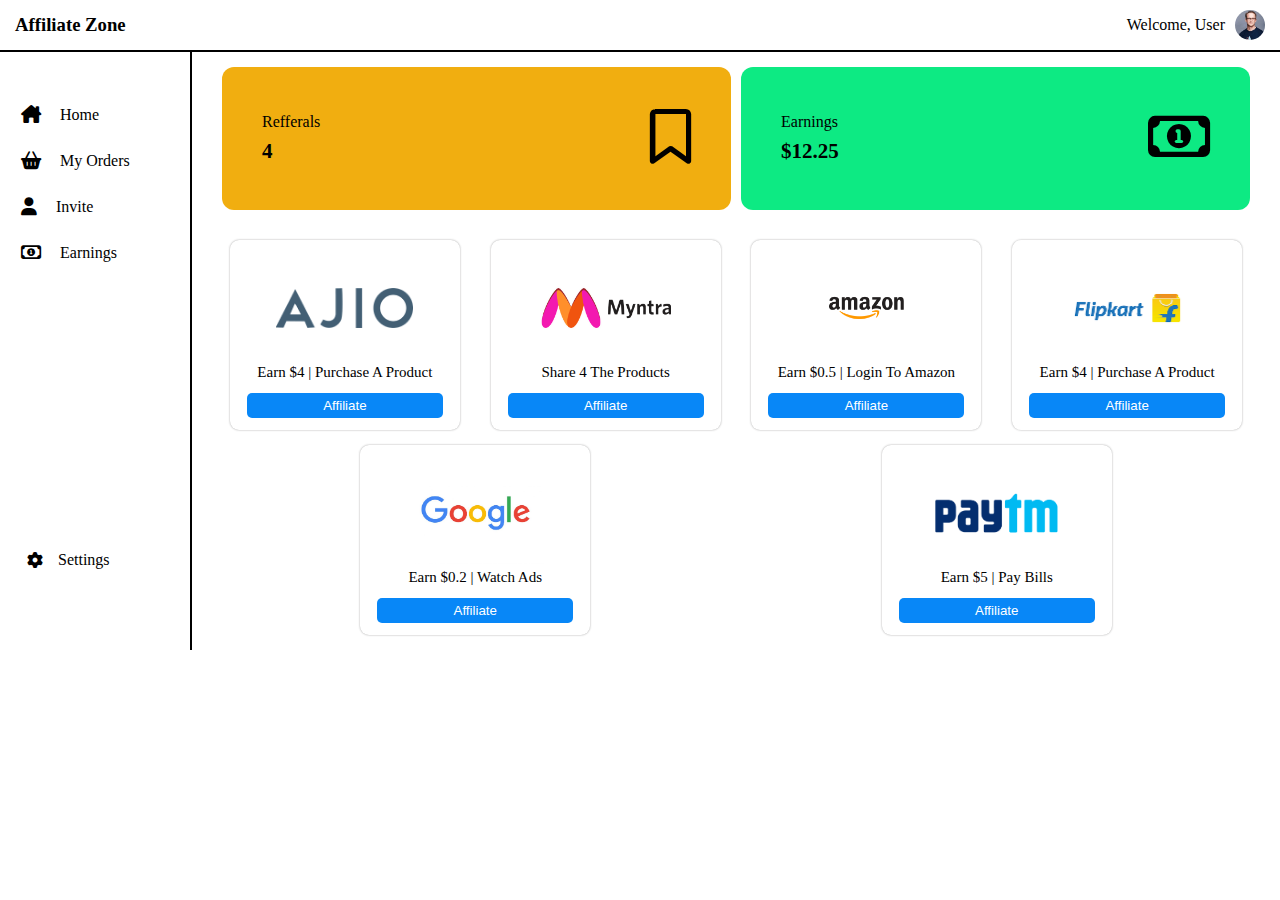
<file: Affiliate App/index.html>
<!DOCTYPE html>
<html lang="en">
<head>
    <meta charset="UTF-8">
    <meta name="viewport" content="width=device-width, initial-scale=1.0">
    <title>affiliate app design srinu desetti ☺</title>
    <link rel="stylesheet" href="style.css">
    <link rel="stylesheet" href="https://cdnjs.cloudflare.com/ajax/libs/font-awesome/6.5.2/css/all.min.css"/>
</head>
<body>
    <div class="container">
        <nav>
            <h3>affiliate zone</h3>
            <div class="user-info" >
                <span>welcome, user</span>                
                <img  id="user" src="img/user-profile.jpg" width="30px" alt="">
                <div class="drop-down "  id="drop">
                    <ul>
                        <li>profile</li>
                        <li>about us</li>
                        <li id="login-modal">login</li>
                    </ul>
                    <div class="toggler">
                        <input type="checkbox" id="check">
                        <label for="check" class="button"></label>
                    </div>
                </div>                
            </div>
        </nav>
        <main>
            <div class="said-menu">
                <ul>
                    <li><i class="fa-solid fa-house-chimney"></i><span>home</span></li>
                    <li><i class="fa-solid fa-basket-shopping"></i><span>my orders</span></li>
                    <li><i class="fa-solid fa-user"></i><span>invite</span></li>
                    <li><i class="fa-regular fa-money-bill-1"></i><span>Earnings</span></li>
                </ul>
                <div class="settings">
                    <i class="fa-solid fa-gear"></i>
                    <span>settings</span>
                </div>
            </div>
            <div class="main-content">
                <div class="refferals-earnings">
                    <div class="color" style="background-color: rgb(241, 174, 16);">
                        <div class="txt">
                            <span>refferals</span>
                            <h4>4</h4>
                        </div>
                        <div class="icon">
                            <i class="fa-regular fa-bookmark"></i>
                        </div>
                    </div>
                    <div class="color" style="background-color: rgb(13, 234, 131);">
                        <div class="txt">
                            <span>Earnings</span>
                            <h4>$12.25</h4>
                        </div>
                        <div class="icon">
                            <i class="fa-regular fa-money-bill-1"></i>
                        </div>
                    </div> 
                </div>
                <div class="card-section">
                    <div class="card">
                        <div class="card-img">
                            <img src="img/ajio-logo.png" alt="amazon-logo">
                        </div>
                        <div class="card-info">
                            <span class="card-text">Earn $4 | Purchase a Product </span>
                            <button class="btn">affiliate</button>
                        </div>
                    </div>
                    <div class="card">
                        <div class="card-img">
                            <img src="img/Myntra-Logo.png" alt="amazon-logo">
                        </div>
                        <div class="card-info">
                            <span class="card-text">Share 4 the Products </span>
                            <button class="btn">affiliate</button>
                        </div>
                    </div>
                    <div class="card">
                        <div class="card-img">
                            <img src="img/amazon-logo.png" alt="amazon-logo">
                        </div>
                        <div class="card-info">
                            <span class="card-text">earn $0.5 | login to amazon </span>
                            <button class="btn">affiliate</button>
                        </div>
                    </div>
                    <div class="card">
                        <div class="card-img">
                            <img src="img/flipkart-logo.png" alt="amazon-logo">
                        </div>
                        <div class="card-info">
                            <span class="card-text">Earn $4 | Purchase a Product </span>
                            <button class="btn">affiliate</button>
                        </div>
                    </div>
                    <div class="card">
                        <div class="card-img">
                            <img src="img/google-logo-2020.jpg" alt="amazon-logo">
                        </div>
                        <div class="card-info">
                            <span class="card-text">Earn $0.2 | Watch Ads </span>
                            <button class="btn">affiliate</button>
                        </div>
                    </div>
                    <div class="card">
                        <div class="card-img">
                            <img src="img/Paytm_logo.png" alt="amazon-logo">
                        </div>
                        <div class="card-info">
                            <span class="card-text">Earn $5 | Pay Bills </span>
                            <button class="btn">affiliate</button>
                        </div>
                    </div>
                </div>
            </div>
        </main>
        <div class="login-page">
            <div class="login-section">
                <div class="login-img">
                    <img  src="img/login.png" alt="">
                </div>
                <div class="login-info">
                    <div>
                        <h3>affiliate zone</h3>
                        <div class="login-form">
                            <div>
                                <label for="username">username</label>
                                <input type="text" placeholder="Enter your name">
                            </div>
                            <div>
                                <label for="password">password</label>
                                <input type="password" placeholder="Enter your password">
                            </div>
                            <div class="login">
                                <label for="login">forgot password</label>
                                <button>login</button>
                            </div>           
                        </div>
                    </div>
                    <div class="not-account">
                        don't have an account ? <span style="color: rgb(8, 135, 247) ;">create new account</span>
                    </div>
                </div>
                <span class="close-btn">×</span>
            </div>
        </div>
    </div>
    <script src="app.js"></script>
</body>
</html>
</file>
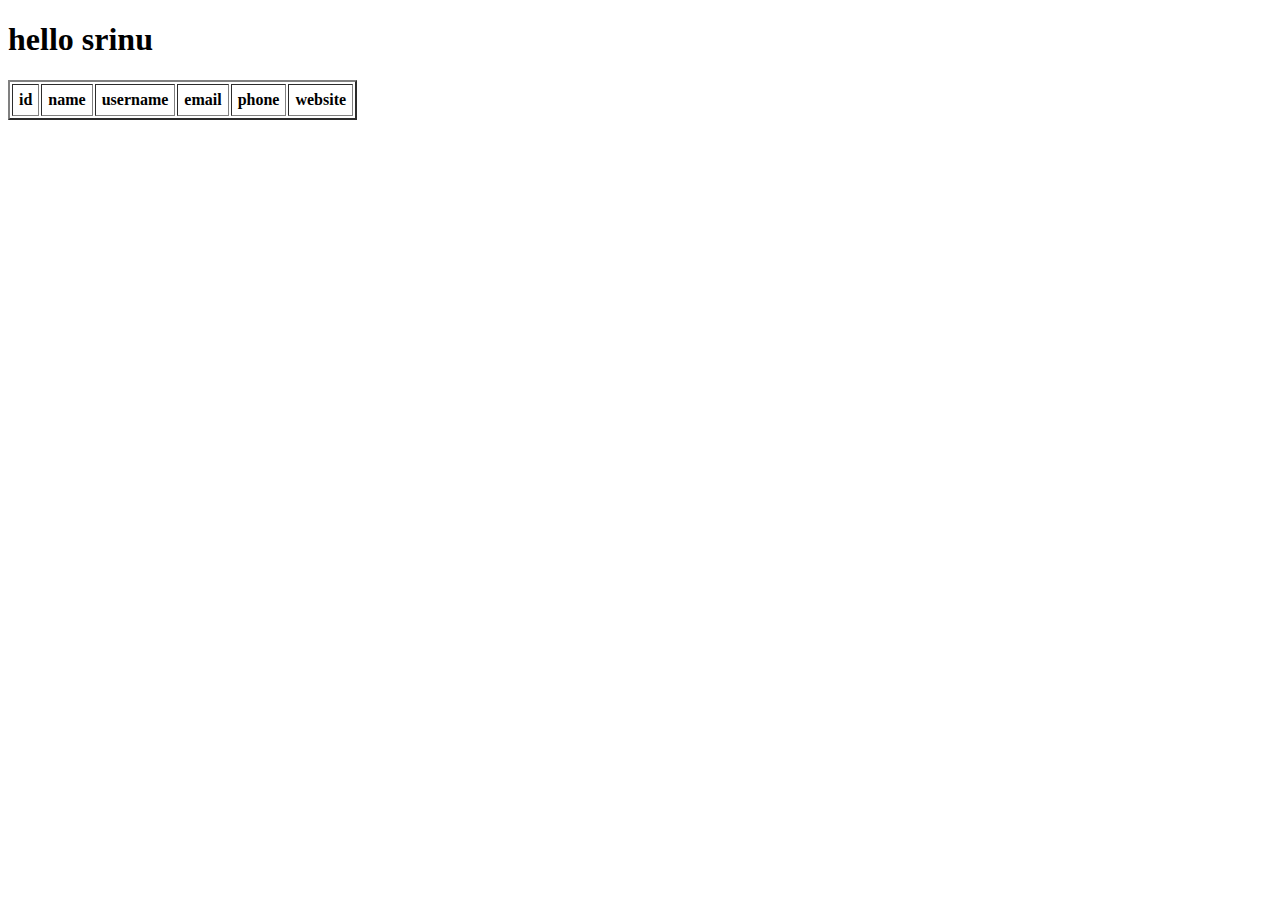
<file: AJAX/index.html>
<!DOCTYPE html>
<html lang="en">
<head>
    <meta charset="UTF-8">
    <meta name="viewport" content="width=device-width, initial-scale=1.0">
    <title>ajax request</title>
    <style>
        .fa-table{
            overflow-x: scroll;
            scrollbar-width: none;
        }
        
    </style>
</head>
<body>
    <h1>hello srinu</h1>
    <div class="fa-table">
      <table border="2px" cellspaceing="0" cellpadding="6px">
        <thead>
            <th>id</th>
            <th>name</th>
            <th>username</th>
            <th>email</th>
            <th>phone</th>
            <th>website</th>
        </thead>
        <tbody id="dd">
            
        </tbody>
    </table>
    </div>
 
    <script>
        let xhr=new XMLHttpRequest()
        xhr.open("get","https://jsonplaceholder.typicode.com/users",true);
        xhr.addEventListener("load",()=>{
            let data=JSON.parse(xhr.responseText)
            let tbody=document.getElementById("dd");
            data.forEach((arr)=>{
                    let display=`<tr>
                    <td>${arr.id}</td>
                    <td>${arr.name}</td>
                    <td>${arr.username}</td>
                    <td>${arr.email}</td>
                    <td>${arr.phone}</td>
                    <td>${arr.website}</td>
                    </tr>`
                tbody.insertAdjacentHTML("beforeend",display);
            })
        })
        
        xhr.send() 

    </script>
</body>
</html>
</file>
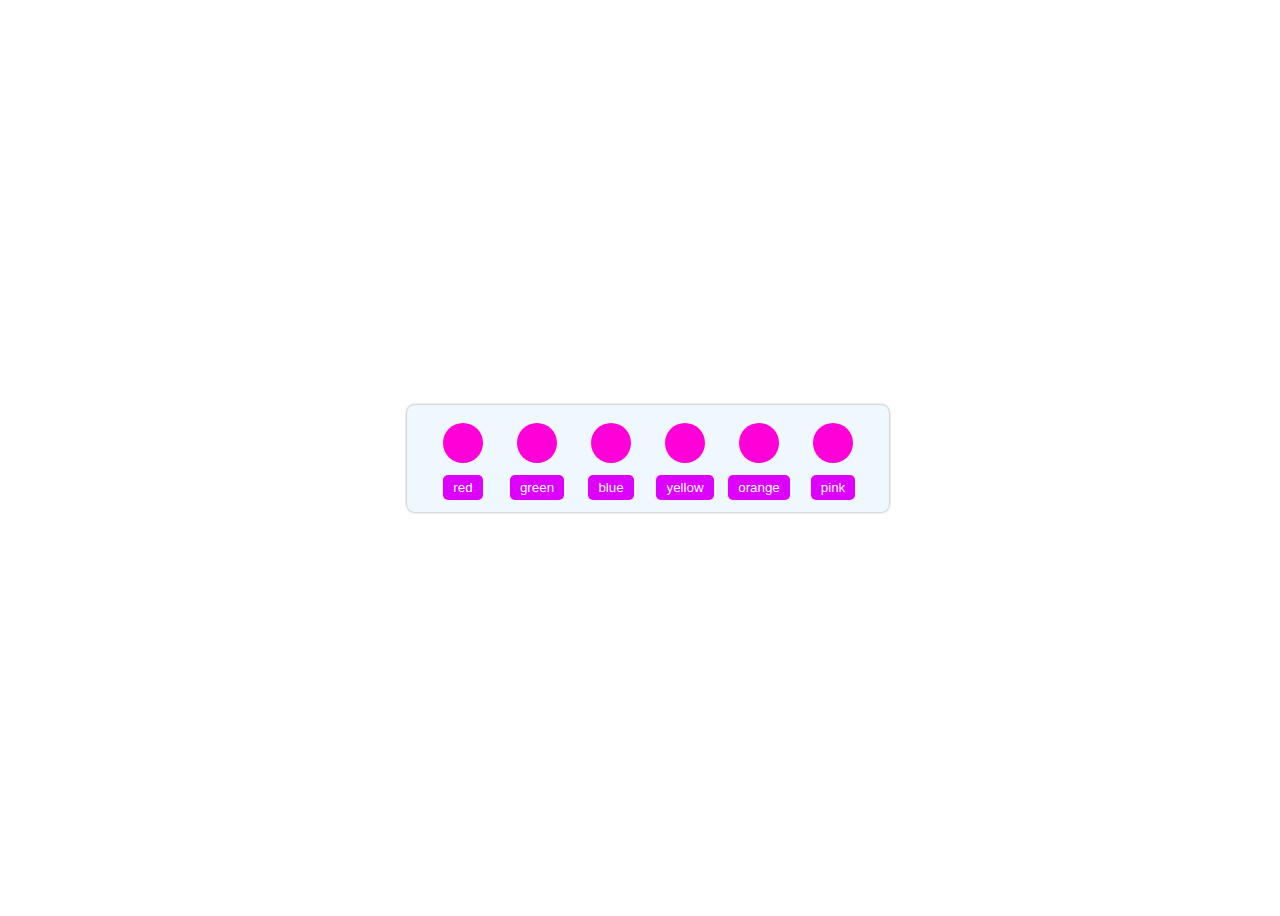
<file: bg chenger/index.html>
<!DOCTYPE html>
<html lang="en">
<head>
    <meta charset="UTF-8">
    <meta name="viewport" content="width=device-width, initial-scale=1.0">
    <title>background chenger</title>
    <style>
        body{
            display: flex;
            align-items: center;
            justify-content: center;
            width: 100%;
            height: 100vh;
        }
        .color{
            display: block;
            width: 40px ;
            height: 40px;
            border-radius: 50%;
            background-color: rgb(255, 0, 217);
            margin: 6px 12px;
        }
        .btn{
            border: none;
            outline: none;
            border-radius: 5px;
            color: white;
            padding: 5px 10px;
            background-color: rgb(221, 0, 255);
        }
        .container{
            display: flex;
            align-items: center;
            justify-content: space-around;
            gap: 10px;
            flex-wrap: wrap;
            background-color: aliceblue;
            box-shadow: 0 0 3px rgba(0, 0, 0, 0.425);
            border-radius: 8px;
            padding: 12px 24px;
        }
        .color-item{
            display: flex;
            flex-direction: column;
            align-items: center;
            gap: 6px;
            flex-grow: 1;
        }
    </style>
</head>
<body>
    <div class="container">
        <div class="color-item">
            <span class="color" id="red"></span>
            <button class="btn" onclick="red()">red</button>
        </div>
        <div class="color-item">
            <span class="color" id="green"></span>
            <button class="btn" onclick="green()">green</button>
        </div>
        <div class="color-item">
            <span class="color" id="blue"></span>
            <button class="btn" onclick="blue()">blue</button>
        </div>
        <div class="color-item">
            <span class="color" id="yellow"></span>
            <button class="btn" onclick="yellow()">yellow</button>
        </div>
        <div class="color-item">
            <span class="color" id="orange"></span>
            <button class="btn" onclick="orange()">orange</button>
        </div>
        <div class="color-item">
            <span class="color" id="pink"></span>
            <button class="btn" onclick="pink()">pink</button>
        </div>
    </div>
    <script>
        function red(){
            document.getElementById("red").style.backgroundColor="red";
        }
        function green(){
            document.getElementById("green").style.backgroundColor="green";
        }
        function blue(){
            document.getElementById("blue").style.backgroundColor="blue";
        }
        function yellow(){
            document.getElementById("yellow").style.backgroundColor="yellow";
        }
        function orange(){
            document.getElementById("orange").style.backgroundColor="orange";
        }
        function pink(){
            document.getElementById("pink").style.backgroundColor="pink";
        }

    </script>
</body>
</html>
</file>
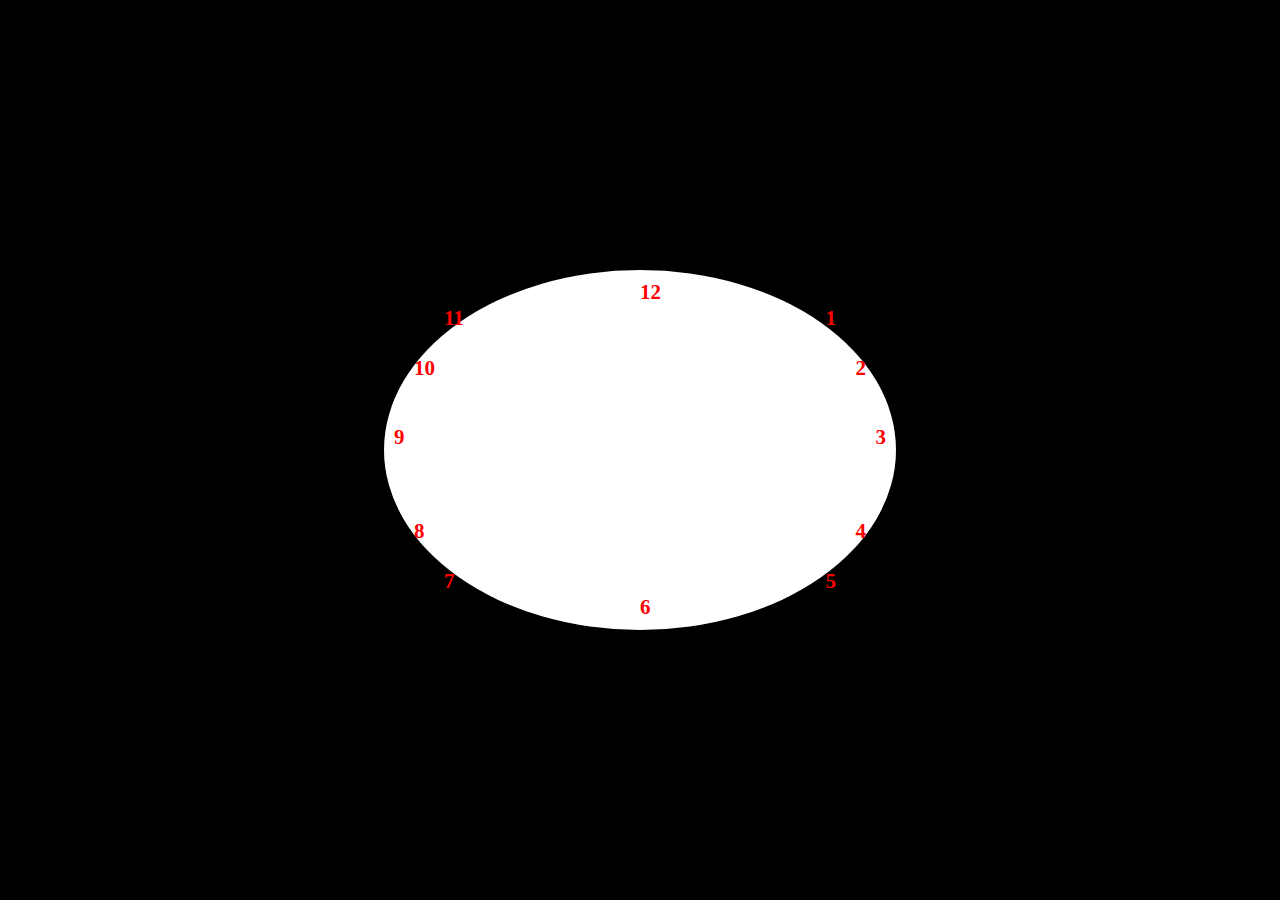
<file: clock/index.html>
<!DOCTYPE html>
<html lang="en">
<head>
    <meta charset="UTF-8">
    <meta name="viewport" content="width=device-width, initial-scale=1.0">
    <title>digital clock</title>
    <link rel="stylesheet" href="style.css">
</head>
<body>
    <div class="container">
        <div class="clock">
            <span class="num num-1">1</span>
            <span class="num num-2">2</span>
            <span class="num num-3">3</span>
            <span class="num num-4">4</span>
            <span class="num num-5">5</span>
            <span class="num num-6">6</span>
            <span class="num num-7">7</span>
            <span class="num num-8">8</span>
            <span class="num num-9">9</span>
            <span class="num num-10">10</span>
            <span class="num num-11">11</span>
            <span class="num num-12">12</span>
        </div>
    </div>
</body>
</html>
</file>
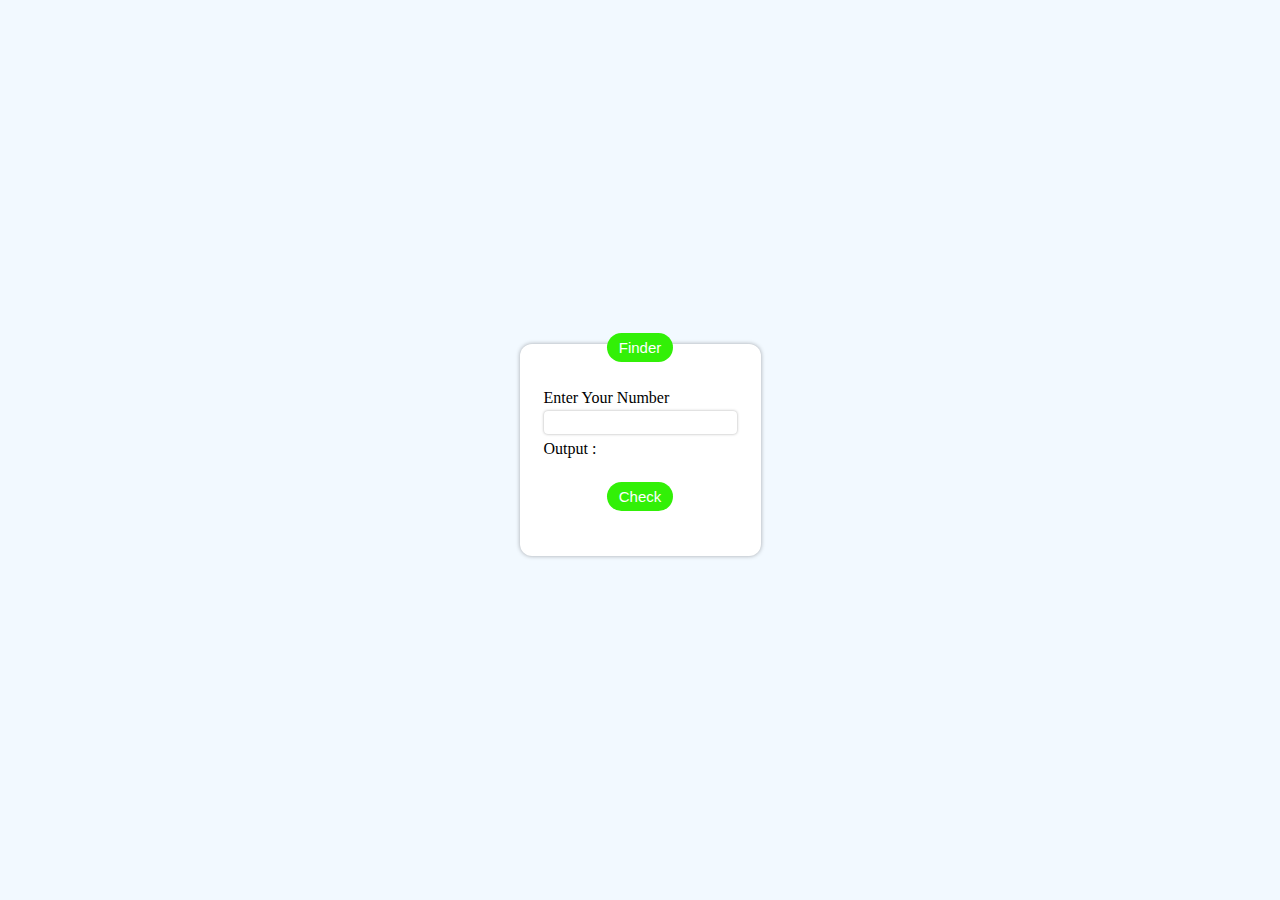
<file: even or odd finder/index.html>
<!DOCTYPE html>
<html lang="en">
<head>
    <meta charset="UTF-8">
    <meta name="viewport" content="width=device-width, initial-scale=1.0">
    <title>find the number is even or odd</title>
    <link rel="stylesheet" href="style.css">
</head>
<body>
    <main>
        <div class="card">
            <div class="card-heder">
               <button class="btn"> finder</button> 
            </div>
            <div class="card-body">
                <div class="input-section">
                    <label for="number">enter your number</label>
                    <input type="number" id="num" >
                </div>
                <div>
                    output : <span id="output"></span>
                </div>
            </div>
            <div class="card-footer ">
                <button class="btn" id="submit-btn">check</button>
            </div>
        </div>
    </main>
    <script src="app.js"></script>
</body>
</html>
</file>
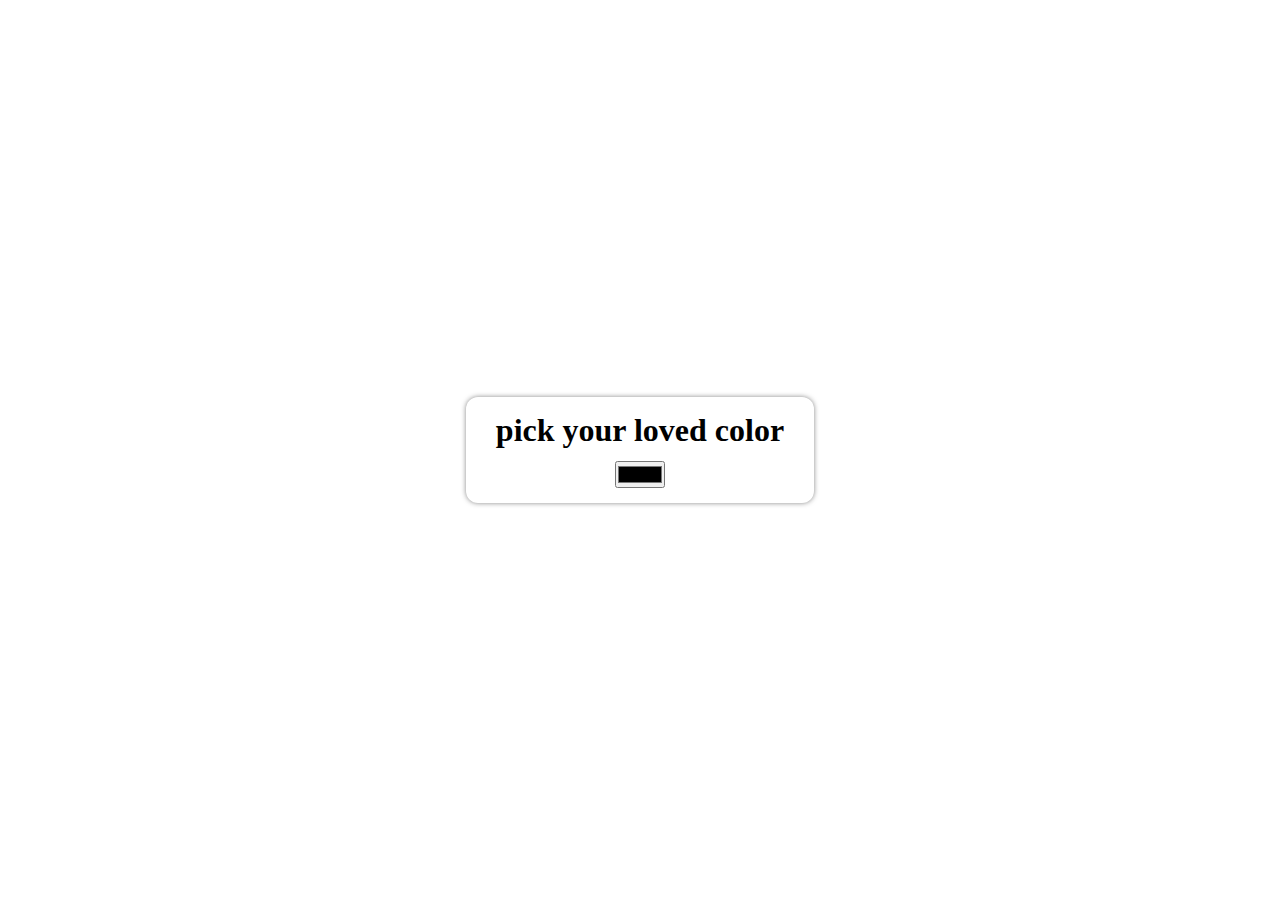
<file: js color picker/index.html>
<!DOCTYPE html>
<html lang="en">
<head>
    <meta charset="UTF-8">
    <meta name="viewport" content="width=device-width, initial-scale=1.0">
    <title>color picker</title>
    <link rel="stylesheet" href="style.css">
</head>
<body>
    <div class="container">
        <div class="card">
            <h2>pick your loved color</h2>
            <input type="color" id="picker" >
        </div>
    </div>
    <script src="app.js"></script>
</body>
</html>
</file>
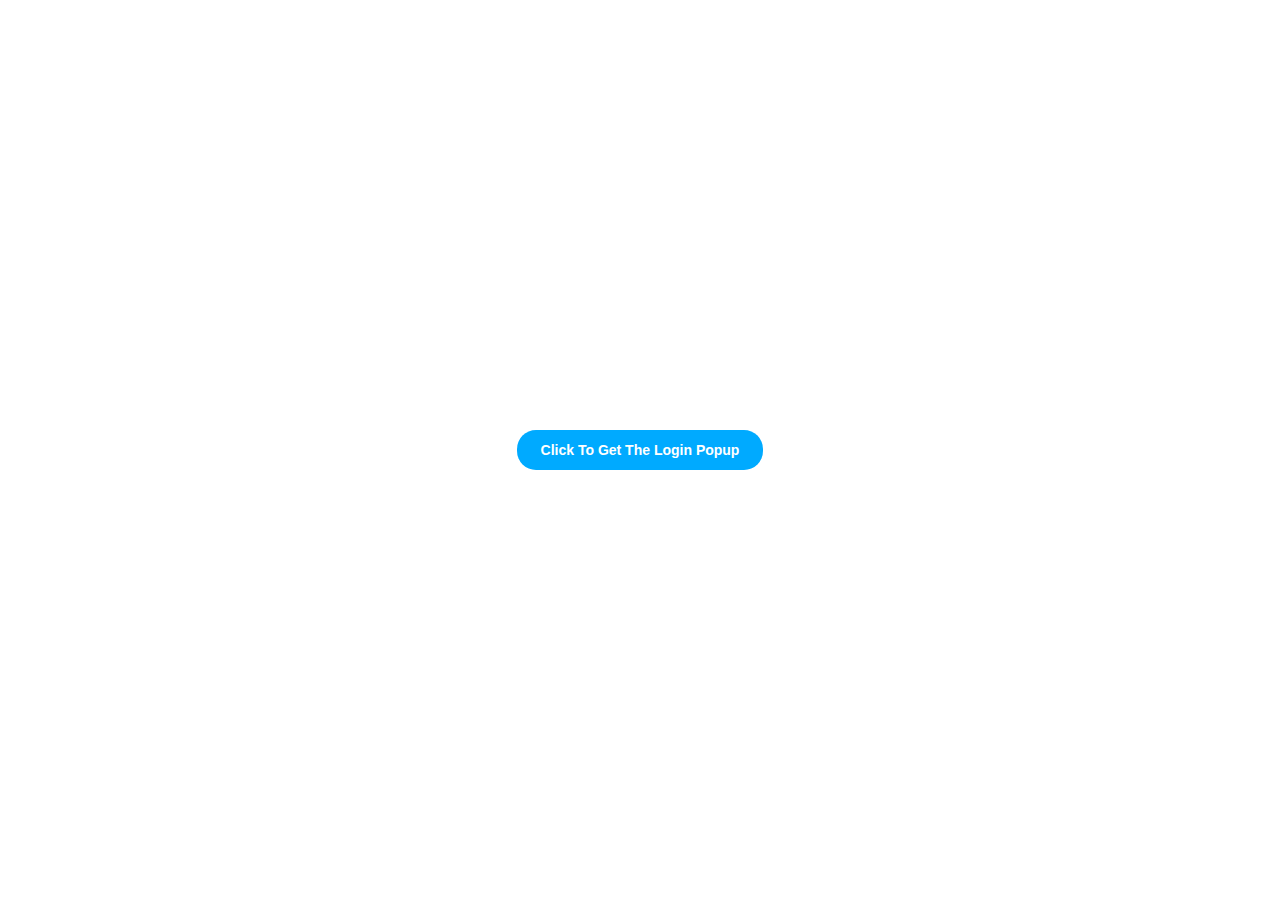
<file: js login popup/index.html>
<!DOCTYPE html>
<html lang="en">
<head>
    <meta charset="UTF-8">
    <meta name="viewport" content="width=device-width, initial-scale=1.0">
    <title>login popup</title>
    <link rel="stylesheet" href="style.css">
</head>
<body>
    <main>
        <button id="login-popup">click to get the login popup</button>
        <div class="login-modeal">
            <div class="login-inner">
                <div class="login-body">
                    <div>
                        <label for="name">enter your user name</label>
                        <input type="text" name="name">
                    </div>
                    <div>
                        <label for="password">enter your password</label>
                        <input type="password" name="password">
                    </div>
                </div>
                <div class="login-footer">
                    <button id="close-btn">cancel</button>
                    <button>login</button>
                </div>
            </div>
        </div>
    </main>
    <script src="app.js"></script>
</body>
</html>
</file>
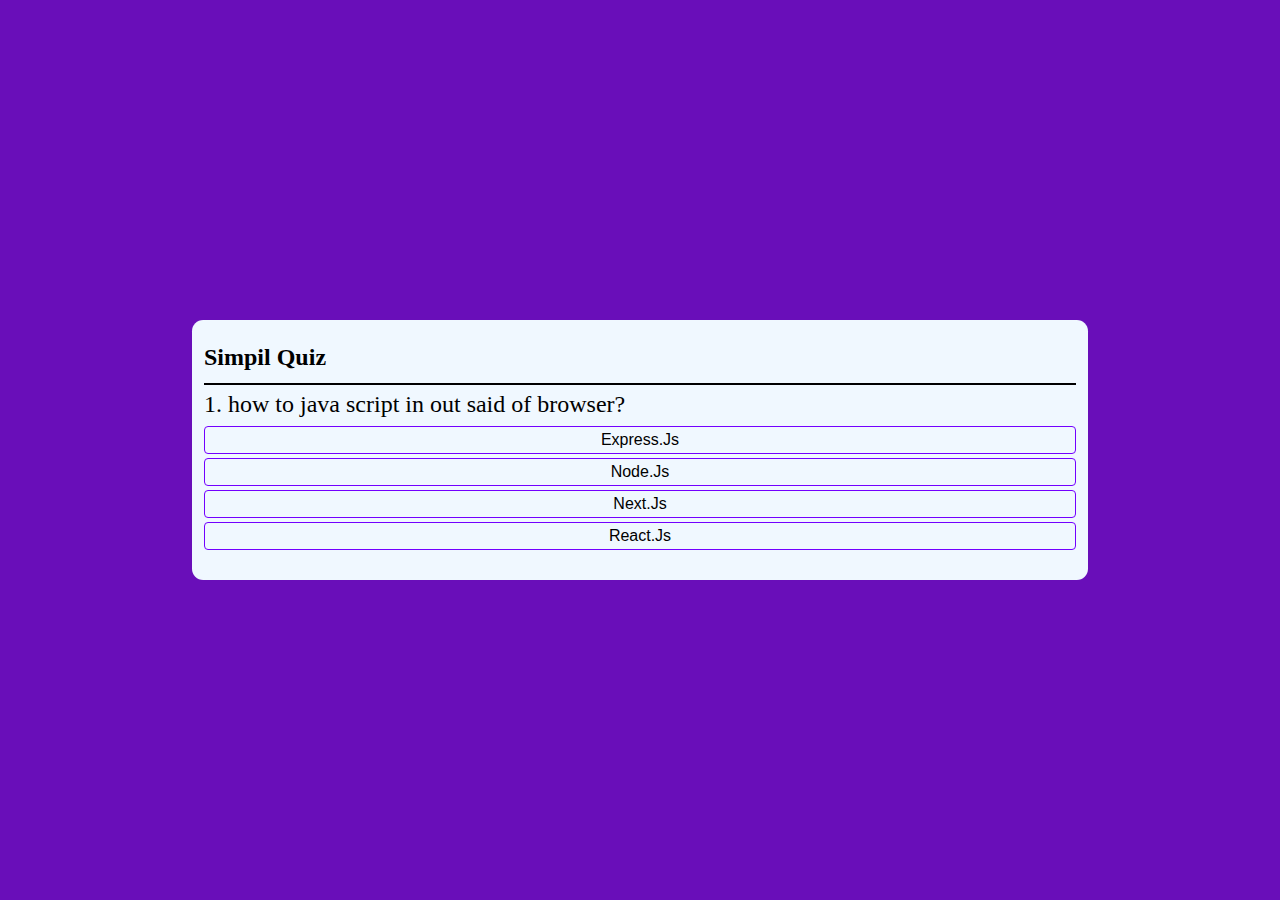
<file: quiz app/index.html>
<!DOCTYPE html>
<html lang="en">
<head>
    <meta charset="UTF-8">
    <meta name="viewport" content="width=device-width, initial-scale=1.0">
    <title>quiz app</title>
    <link rel="stylesheet" href="style.css">
</head>
<body>
    <div class="container">
        <div class="app">
            <h2 class="title">simpil quiz</h2>
            <div class="qu-ans-section">
                <p class="qu" id="question">quastion</p>
                <div class="ans-btns" id="ans-btns">
                    <button class="btn ">ans1</button>
                    <button class="btn ">ans1</button>
                    <button class="btn">ans1</button>
                    <button class="btn">ans1</button>
                </div>
                <div class="next">
                    <button id="next-btn">Next</button>
                </div>
            </div>
        </div>
    </div>
    <script src="script.js"></script>
</body>
</html>
</file>
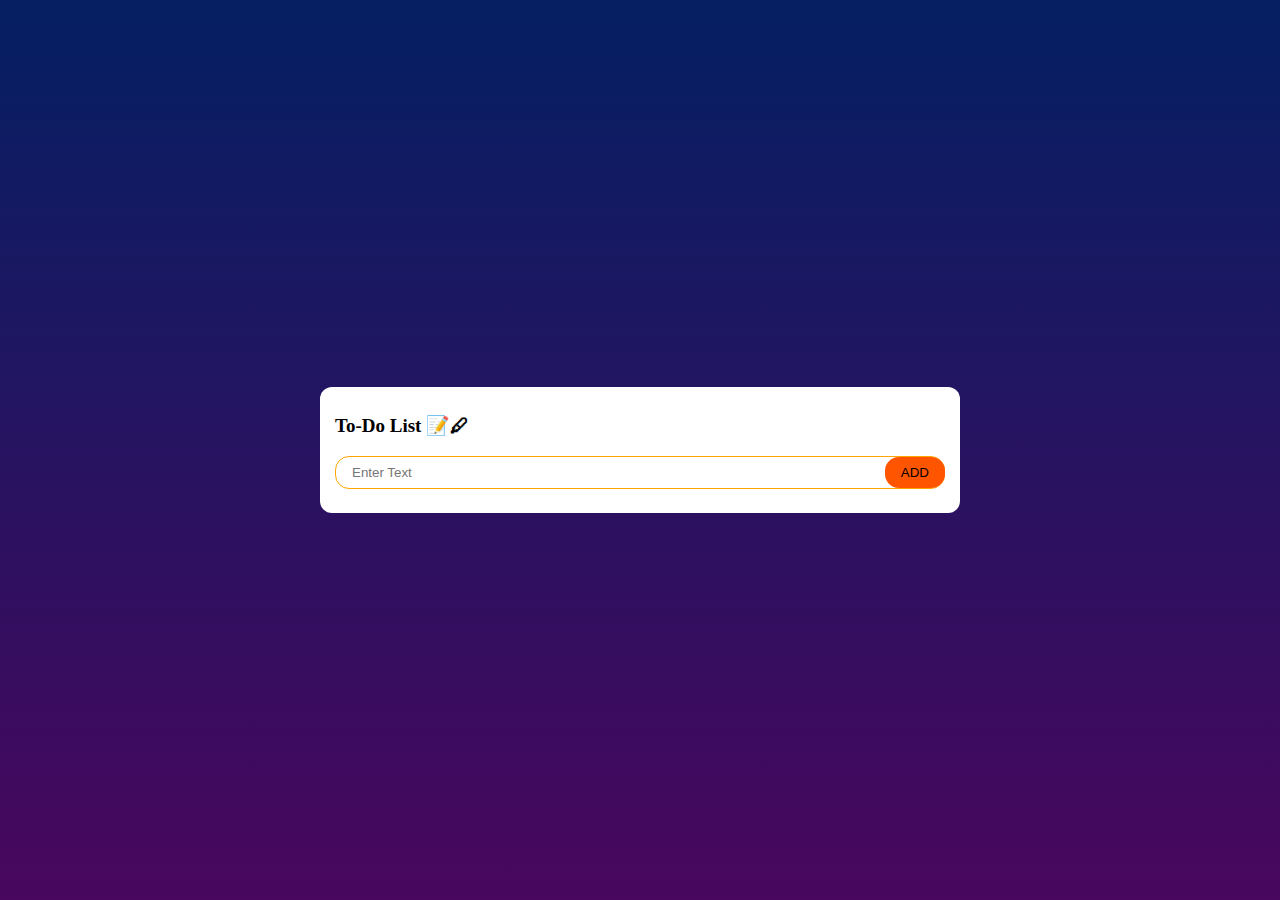
<file: todo list/index.html>
<!DOCTYPE html>
<html lang="en">
<head>
    <meta charset="UTF-8">
    <meta name="viewport" content="width=device-width, initial-scale=1.0">
    <title>Todo list</title>
    <link rel="stylesheet" href="style.css">
</head>
<body>
    <div class="container">
        <div class="main">
            <div class="title">
                To-Do List 📝🖊
            </div>
            <div class="input-section">
                <input type="text" id="input" placeholder="Enter Text" id="input">
                <button class="add-btn" onclick="add()">ADD</button>
            </div>
            <ul  id="list">
                <!-- <li class="check">task1</li>
                <li>task2</li>
                <li>task3</li> -->
            </ul>
        </div>
    </div>
    <script src="app.js"></script>
</body>
</html>
</file>
<file: Affiliate App/style.css>
*{
    margin: 0;
    padding: 0;
    box-sizing: border-box;

}
body{
    text-transform: capitalize;
}
nav{
    display: flex;
    align-items: center;
    justify-content: space-between;
    padding: 10px 15px;
    border-bottom: 2px solid black;
}
nav .user-info{
    display: flex;
    align-items: center;
    justify-content: center;
    gap: 10px;
    position: relative;

}
nav .user-info img{
    border-radius: 50%;
}
nav .user-info .drop-down{
    position: absolute;
    top: 45px;
    right: 5px;
    background-color: white;
    padding: 34px 12px;
    box-shadow: 0 0 2px rgba(24, 25, 24, 0.37);
    display: flex;
    flex-direction: column;
    align-items: center;
    justify-content: space-between;
    display: none;
}
nav .user-info .drop-down ul {
    list-style: none;
    display: flex;
    flex-direction: column;
    align-items: flex-start;
    justify-content: space-between;
    gap: 14px;
    margin: 12px 24px;
    margin-bottom: 35px;
    padding-right: 34px;
    text-wrap: nowrap;
}
nav .user-info .drop-down ul li{
    cursor: pointer;
}
nav .user-info .drop-down ul li:hover{
    color: rgb(8, 135, 247);
}
.drop-down .toggler{
    display: flex;
    align-items: center;
    justify-content: center;
}
.drop-down .toggler #check{
    display: none;
}
.drop-down .toggler .button{
    width: 50px;
    height: 19px;
    border-radius: 15px;
    background-color: rgba(220, 220, 220, 0.852);
    cursor: pointer;
    position: relative;
    transition:all 0.9s;
}
.drop-down .toggler .button::before{
    content: "";
    position: absolute;
    background-color: aqua;
    width:17px ;
    height: 17px;
    border-radius: 50%;
    margin: 1px;
    box-shadow:  0 0 4px rgba(18, 18, 17, 0.42);
}
.drop-down input:checked + .button{
    background-color: black;
}
.drop-down input:checked + .button::before{
    transform: translateX(30px);
}
/* main section */
main{
    display: flex;
}
.said-menu{
    width: 15%;
    border-right: 2px solid black;
    padding: 40px 15px;
    display: flex;
    flex-direction: column;
    justify-content: space-between;
    align-items: flex-start;
}
.said-menu ul {
    list-style: none;
    margin-left: 0;
    padding-left: 0;
    width: 90%;
}
.said-menu ul li{
   display: flex;
   align-items: center;
   flex-wrap: wrap;
   padding: 14px 6px;
   gap: 5px;  
}
.said-menu ul li i{
    font-size: 18px !important;
    padding-right:14px;
}
.said-menu ul li span{
    text-wrap: nowrap;
}
.said-menu .settings{
    display: flex;
    align-items: center;
    justify-content: flex-start;
    gap: 15px;
    padding: 10px 12px;
    margin-bottom: 31px;
}
.main-content{
    width: 85%;
}
/* refferals-earnings section */
.refferals-earnings{
    padding: 15px 30px;
    width: 100%;
    display: flex;
    justify-content: space-between;
    gap: 10px;
}
.refferals-earnings .color{
    background-color: blueviolet;
    width: 50%;
    padding: 40px;
    display: flex;
    align-items: center;
    justify-content: space-between;
    border-radius: 12px;
}
.refferals-earnings .color .icon{
    font-size: 55px;
}
.refferals-earnings .color .txt{
    display: flex;
    flex-direction: column;
    gap: 8px;
}
.refferals-earnings .color .txt h4{
    font-size: 21px;
}
.refferals-earnings .color .txt span{
    font-weight: 400;
}
/* card section */
.card-section{
    padding: 15px 30px;
    display: flex;
    align-items: center;
    justify-content: space-around;
    flex-wrap: wrap;
    gap: 15px;
}
.card{
    max-width: 350px;
    width: 230px;
    background-color: white;
    border-radius: 9px;
    box-shadow: 0px 0px 2px rgba(49, 47, 47, 0.461);
    display: flex;
    flex-direction: column;
    align-items: center;
    padding: 12px 17px;
}
.card .card-img{
    width: 100%;
    height: 7rem;
    display: flex;
    align-items: center;
    justify-content: center;
}
.card img{
    width: 70%;
    height: auto;
}
.card .card-info{
    display: flex;
    flex-direction: column;
    align-items: center;
    gap: 12px;
    width: 100%;
}
.card .card-info .card-text{
    font-size: 15px;
}
.card .card-info .btn{
    width: 100%;
    background-color: rgb(8, 135, 247);
    color: white;
    border-radius: 5px;
    border: none;
    outline: none;
    padding: 5px 0;
    text-transform: capitalize;
}
/* login page section */
.container{
    position: relative;
}
.login-page{ 
    position: fixed;
    top: 0;
    left: 0;
    width: 100%;
    height: 100vh;
    background-color: rgba(0, 0, 0, 0.231);
    display: flex;
    align-items: center;
    justify-content: center;
    display: none;
}
.login-section{
    width: 40%;
    height: 80%;
    background-color: #fff;
    display: flex;
    justify-content: space-around;
    align-items: flex-start;
    padding-top: 45px;
    border-radius: 9px;
    position: relative;
}
.login-img{
    width: 40%;
}
.login-img img{
    width: 100%;
}
.login-info{
    width: 60%;
    margin-right: 45px;
    display: flex;
    flex-direction: column;
    justify-content: space-between;
    height: 95%;
}
.login-info h3{
    padding-bottom: 19px;
}
.login-form div{
    display: flex;
    flex-direction: column;
    gap: 5px;
    padding: 8px 0;
}
.login-form div input{
    border: none;
    outline: none;
    padding: 7px 5px;
    box-shadow:  0 0 3px rgba(0, 0, 0, 0.379);
    border-radius: 6px;
}
.login-form div input::placeholder{
    color: gray;
}
.login-form .login label{
    color:rgb(8, 135, 247);
    font-size: 13px;
}
.login-form .login button{
    background-color:rgb(8, 135, 247) ;
    padding: 7px 0;
    text-align: center;
    color: #fff;
    border: none;
    outline: none;
    border-radius: 6px;
    text-transform: capitalize;

}
.not-account{
    font-size: 13px;
}
.login-section .close-btn{
    color: rebeccapurple;
    position: absolute;
    font-size: 35px;
    font-weight: 700;
    top: 20px;
    cursor: pointer;
    right: 20px;
}
</file>
<file: clock/style.css>
*{
    margin: 0;
    padding: 0;
    box-sizing: border-box;
}
.container{
    display: flex;
    align-items: center;
    justify-content: center;
    width: 100%;
    background-color: black;
    height: 100vh;
}
.clock{
    width: 40%;
    position: relative;
    border:inset 2px 2px 9px black
    inset 1px 1px 9px black
    inset 3px 3px 9px black
    2px 2px 9px #fff;
    height: 40%;
    background: #fff;
    border-radius: 50%;
}
.num{
    position: absolute;
    font-size: 21px;
    font-weight: bolder;
    color: red;
}
.num-12{
    top: 10px;
    left: 50%;
}
.num-6{
    bottom:  10px;
    left: 50%;
}
.num-3{
    bottom:  50%;
    right: 10px;
}
.num-9{
    bottom:  50%;
    left: 10px;
}
.num-1{
    top: 10%;
    right: 60px;
}
.num-11{
    top: 10%;
    left: 60px;
}
.num-5{
    bottom: 10%;
    right: 60px;
}
.num-7{
    bottom: 10%;
    left: 60px;
}
.num-2{
    top: 24%;
    right:30px;
}
.num-10{
    top: 24%;
    left: 30px;
}
.num-8{
    bottom: 24%;
    left: 30px;
}
.num-4{
    bottom: 24%;
    right: 30px;
}
</file>
<file: even or odd finder/style.css>
*{

    margin: 0;
    padding: 0;
    box-sizing: border-box;
    text-transform: capitalize;
}
main{
    width: 100%;
    height: 100vh;
    display: flex;
    align-items: center;
    justify-content: center;
    background-color: rgba(240, 248, 255, 0.847);
}
.card{
    width: auto;
    height: auto;
    padding: 45px 24px;
    background-color: #fff;
    border-radius: 12px;
    box-shadow: 0 0 4px rgba(15, 15, 15, 0.349);
    position: relative;
    display: flex;
    align-items: center;
    justify-content: space-between;
    flex-direction: column;
    gap: 12px;
}
.btn{
    background-color: rgb(50, 240, 7);
    padding: 6px 12px;
    color: #fff;
    border: 0;
    outline: 0;
    border-radius: 15px;
    font-size: 15px;
}
.card-heder{
    position: absolute;
    top: -11px;
}
.card-body{
    display: flex;
    align-items: flex-start;
    gap: 6px;
    justify-content: space-between;
    flex-direction: column;
}
.input-section{
    display: flex;
    align-items: flex-start;
    justify-content: space-between;
    flex-direction: column;
    gap: 4px;
}
.input-section input{
    border: none;
    outline: none;
    box-shadow: 0 0 3px rgba(0, 0, 0, 0.331);
    padding: 4px 8px;
    border-radius: 4px;
}
.card-footer{
    margin-top: 12px;
}
</file>
<file: js color picker/style.css>
*{
    margin: 0;
    padding: 0;
    box-sizing: border-box;
}
.container{
    display: flex;
    align-items: center;
    justify-content: center;
    width: 100%;
    height: 100vh;
    flex-direction: column;
    gap: 8px;
}
h2{
    font-size: 2rem;
}
.card{
    width: auto;
    height: auto;
    padding: 15px 30px;
    box-shadow: 0 0 5px rgba(23, 23, 23, 0.518);
    display: flex;
    align-items: center;
    justify-content: center;
    flex-direction: column;
    border-radius: 12px;
    gap: 12px;
    background-color: #fff;
    text-align: center;
}
</file>
<file: js login popup/style.css>
*{
    margin: 0;
    padding: 0;
    box-sizing: border-box;
    text-transform: capitalize;
}
main{
    width: 100%;
    height: 100vh;
    display: flex;
    align-items: center;
    justify-content: center;
    position: relative;
}
#login-popup{
    padding: 12px 24px;
    font-size: 14px;
    font-weight: 600;
    border-radius: 19px;
    border: none;
    outline: none;
    color: #fff;
    background-color: rgb(0, 170, 255);
    cursor: pointer;
}
.login-modeal{
    position: fixed;
    background-color: #00000062;
    width: 100%;
    height: 100vh;
    display: flex;
    align-items: center;
    justify-content: center;
}
.login-inner{
    display: flex;
    flex-direction: column;
    border-radius: 10px;
    align-items: center;
    justify-content: center;
    background-color: #fff;
    padding: 19px 24px;
}
.login-body{
    display: flex;
    align-items: center;
    justify-content: center;
    flex-direction: column;
}
.login-body div{
    display: flex;
    align-items: flex-start;
    gap: 8px;
    justify-content: center;
    flex-direction: column;
}
.login-body div input{
    border: none;
    outline: none;
    box-shadow: 0 0 4px rgba(34, 32, 32, 0.322) ;
    margin: 4px 0;
    border-radius: 3px;
    padding: 4px 8px;
}
.login-footer{
    padding: 9px 4px;
    display: flex;
    align-items: center;
    justify-content: space-around;
}
.login-footer button{
    padding: 5px 10px;
    margin: 0 14px;
    border-radius: 19px;
    border: none;
    outline: none;
    color: #fff;
    background-color: rgb(0, 170, 255);
    cursor: pointer;
}
.login-modeal{
    display: none;
}
</file>
<file: quiz app/style.css>
*{
    margin: 0;
    padding: 0;
    box-sizing: border-box;
}
.container{
    width: 100%;
    height: 100vh;
    background-color: rgb(105, 14, 185);
    display: flex;
    align-items: center;
    justify-content: center;
}
.app{
    width: 70%;
    background-color: aliceblue;
    padding: 12px ;
    border-radius: 0.7rem;
}
.title{
    padding: 12px 0;
    border-bottom: 2px solid black;
    text-transform: capitalize;
}
.qu-ans-section{
    padding: 6px 0;
}
.qu{
    font-size: 24px;
}
.ans-btns{
    display: flex;
    flex-direction: column;
    gap: 4px;
    padding: 8px 0;
}
.btn{
    padding: 4px 8px;
    font-size: 16px;
    text-transform: capitalize;
    cursor: pointer;
    background-color: transparent;
    border:1px solid #7300ff;
    border-radius: 4px;
    transition: all 0.5s;
}
.btn:hover{
    background-color: #7300ff;
    color: #191717;
}
.next{
    text-align: center;
    padding: 2px 0;
}
#next-btn{
    padding: 5px 16px;
    background-color: rgb(2, 21, 117);
    border: none;
    border-radius: 4px;
    color: #fff;
    font-size: 16px;
    cursor: pointer;
}
.correct{
    background: #77e761df;
}
.incorrect{
    background: rgb(255, 94, 94);
}
</file>
<file: todo list/style.css>
*{
    margin: 0;
    padding: 0;
    box-sizing: border-box;
}
.container{
    width: 100%;
    height: 100vh;
    background:linear-gradient(#041f62,#49075f);
    display: flex;
    align-items: center;
    justify-content: center;
}
.main{
    background-color: #fff;
    padding: 15px;
    width: 50%;
    border-radius: 12px;
}
.title{
    font-size: 19px;
    font-weight: bolder;
    padding: 12px 0;
}
.input-section{
    padding: 7px 0  9px;
    position: relative;
}
#input{
    width: 100%;
    padding: 8px 16px;
    border: 1px solid orange;
    border-radius: 14px;
    outline: none;
}
.add-btn{
    position: absolute;
    right: 0;
    top: 7.5px;
    padding: 8px 16px;
    border: none;
    border-radius: 14px;
    background-color: #ff5500;
}

ul li{
    list-style: none;
    padding: 4px 9px 4px 34px ;
    text-transform: capitalize;
    font-size: 20px;
    position: relative;
}
ul li::before{
    content: '';
    background-image: url(images/unchecked.png);
    width: 21px;
    height: 21px;
    background-position: center;
    background-size: cover;
    position: absolute;
    left: 3px ;
    top: 4px;
}
ul li.check{
    color: #555;
    text-decoration: line-through;
}
ul li.check::before{
    background-image: url(images/checked.png);
}
ul li span{
    position: absolute;
    font-size: 20px;
    font-weight: bolder;
    right: 12px;
    border-radius: 50%;
    padding: 4px;
    top:4px;
    cursor: pointer;
}
ul li span:hover{
    background: #dad8d871;
}
</file>
